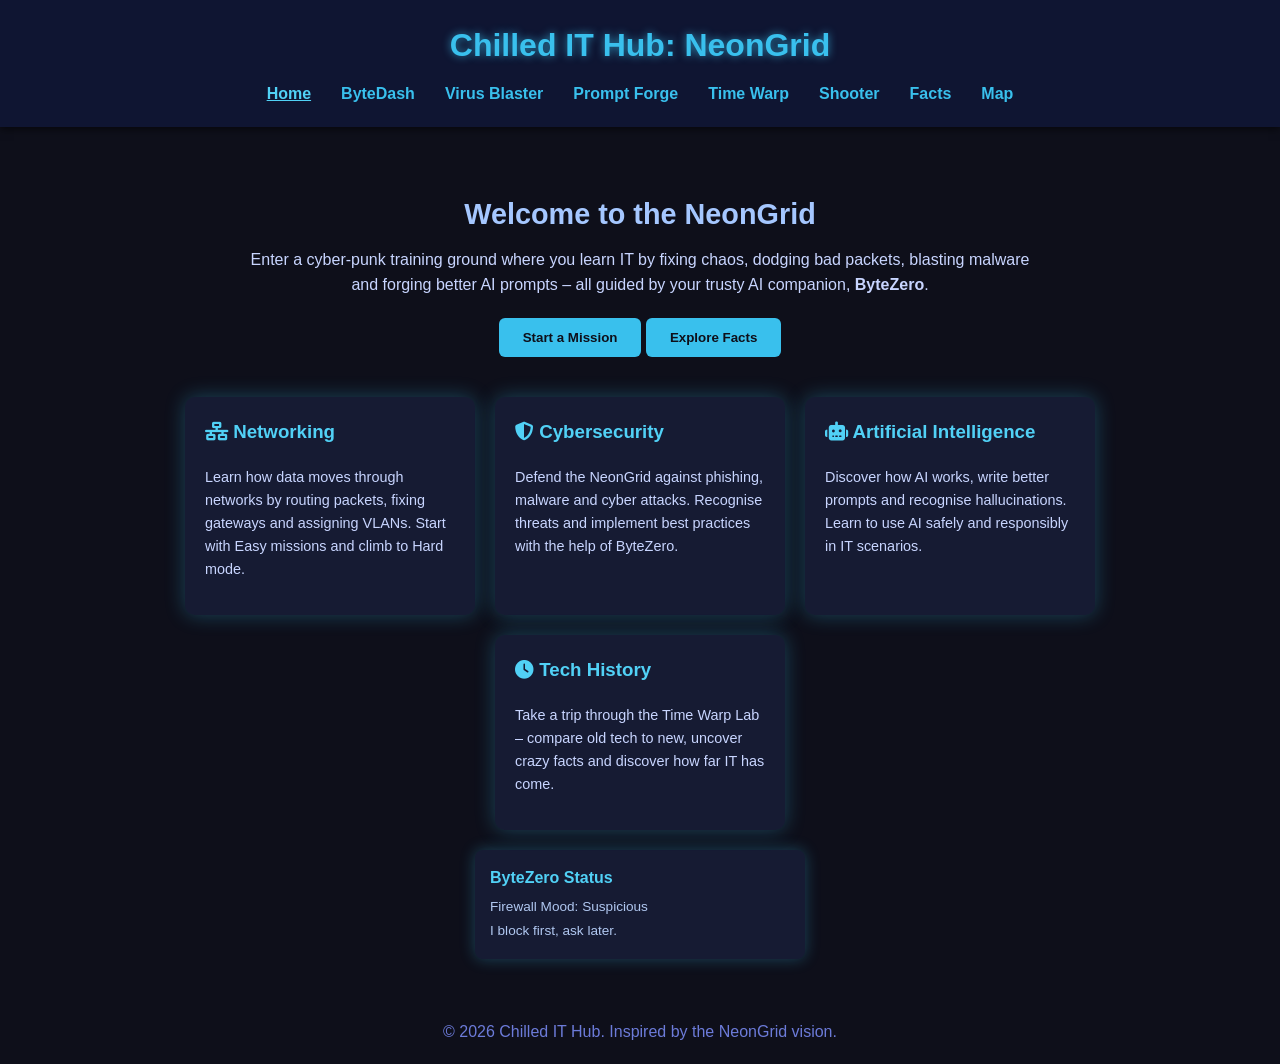
<file: index.html>
<!DOCTYPE html>
<html lang="en">
<head>
  <meta charset="UTF-8">
  <meta name="viewport" content="width=device-width, initial-scale=1.0">
  <title>Chilled IT Hub: NeonGrid</title>
  <link rel="stylesheet" href="style.css">
  <!-- Include FontAwesome for icons -->
  <link rel="stylesheet" href="https://cdnjs.cloudflare.com/ajax/libs/font-awesome/6.5.1/css/all.min.css" integrity="sha512-MdLcHh3DwcYtGJVzq4jQ+gNCRyqE+3Ioyv2j4cPRZDSdpvmn3E0EYf4pfkpiwvgxNK0jw3GD4Rs4cV69A76wXg==" crossorigin="anonymous" referrerpolicy="no-referrer" />
  <script defer src="js/main.js"></script>
  <script defer src="js/facts.js"></script>
</head>
<body>
  <header>
    <h1>Chilled IT Hub: NeonGrid</h1>
    <nav>
      <a href="index.html" class="active">Home</a>
      <a href="game.html">ByteDash</a>
      <a href="virus.html">Virus Blaster</a>
      <a href="prompt.html">Prompt Forge</a>
      <a href="hardware.html">Time Warp</a>
      <a href="shooter.html">Shooter</a>
      <a href="facts.html">Facts</a>
      <a href="map.html">Map</a>
    </nav>
  </header>
  <main>
    <section class="hero">
      <h2>Welcome to the NeonGrid</h2>
      <p>Enter a cyber‑punk training ground where you learn IT by fixing chaos, dodging bad packets, blasting malware and forging better AI prompts – all guided by your trusty AI companion, <strong>ByteZero</strong>.</p>
      <button class="button" onclick="location.href='game.html'">Start a Mission</button>
      <button class="button" onclick="location.href='facts.html'">Explore Facts</button>
    </section>

    <!-- Daily Byte Section: shows a random fact each day -->
    <div class="daily-byte" id="dailyByte" style="display:none;">
      <h4>Daily Byte</h4>
      <p id="dailyByteText">Loading daily knowledge…</p>
    </div>
    <section class="cards">
      <div class="card">
        <h3><i class="fa-solid fa-network-wired"></i> Networking</h3>
        <p>Learn how data moves through networks by routing packets, fixing gateways and assigning VLANs. Start with Easy missions and climb to Hard mode.</p>
      </div>
      <div class="card">
        <h3><i class="fa-solid fa-shield-halved"></i> Cybersecurity</h3>
        <p>Defend the NeonGrid against phishing, malware and cyber attacks. Recognise threats and implement best practices with the help of ByteZero.</p>
      </div>
      <div class="card">
        <h3><i class="fa-solid fa-robot"></i> Artificial Intelligence</h3>
        <p>Discover how AI works, write better prompts and recognise hallucinations. Learn to use AI safely and responsibly in IT scenarios.</p>
      </div>
      <div class="card">
        <h3><i class="fa-solid fa-clock"></i> Tech History</h3>
        <p>Take a trip through the Time Warp Lab – compare old tech to new, uncover crazy facts and discover how far IT has come.</p>
      </div>
    </section>
    <div class="status-panel" id="statusPanel">
      <h4>ByteZero Status</h4>
      <p id="statusMessage">Initialising…</p>
      <p id="statusHint"></p>
    </div>
  </main>
  <footer style="text-align:center; padding:20px; color:#6c7bd9;">
    &copy; 2026 Chilled IT Hub. Inspired by the NeonGrid vision.
  </footer>
</body>
</html>
</file>
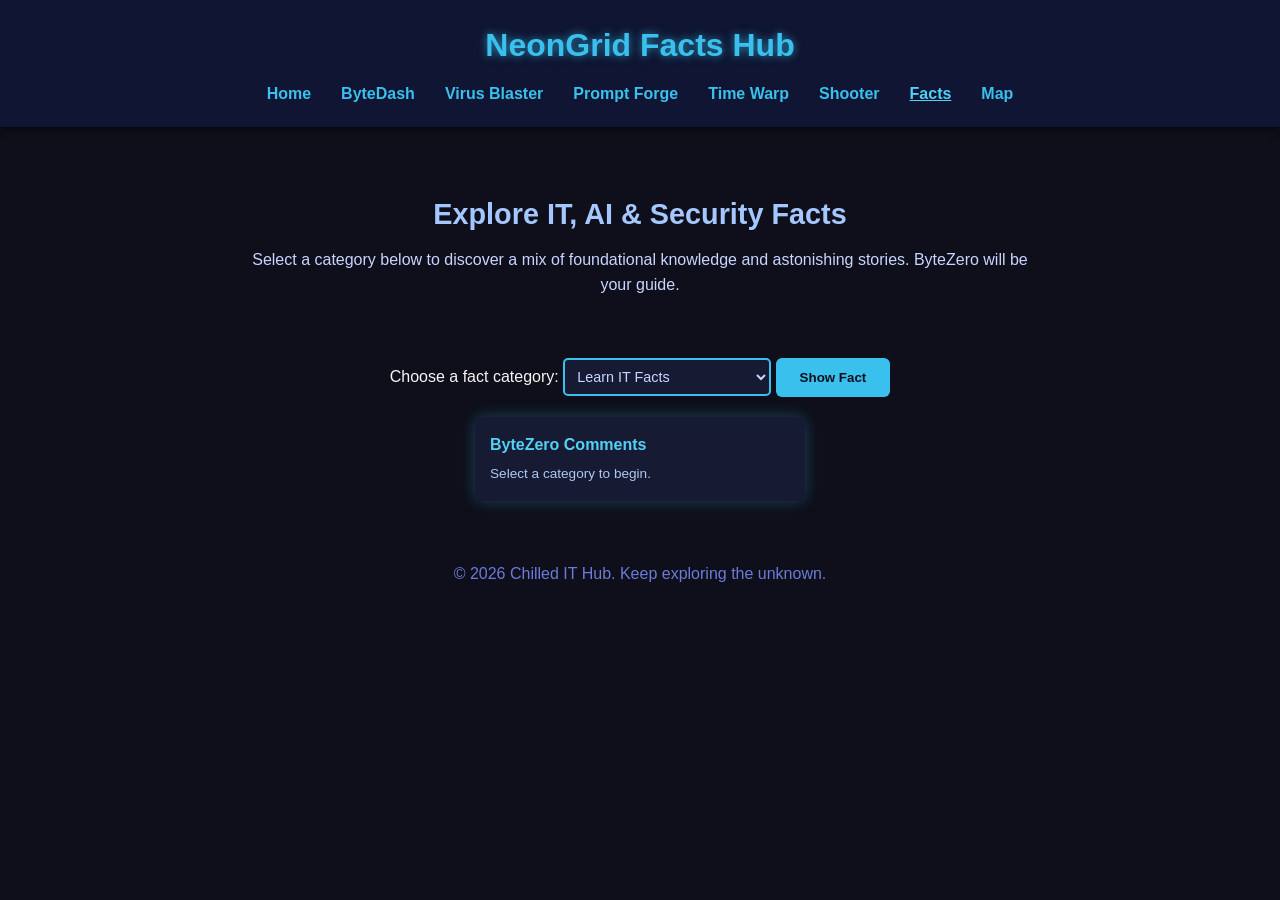
<file: facts.html>
<!DOCTYPE html>
<html lang="en">
<head>
  <meta charset="UTF-8">
  <meta name="viewport" content="width=device-width, initial-scale=1.0">
  <title>NeonGrid Facts Hub</title>
  <link rel="stylesheet" href="style.css">
  <link rel="stylesheet" href="https://cdnjs.cloudflare.com/ajax/libs/font-awesome/6.5.1/css/all.min.css" integrity="sha512-MdLcHh3DwcYtGJVzq4jQ+gNCRyqE+3Ioyv2j4cPRZDSdpvmn3E0EYf4pfkpiwvgxNK0jw3GD4Rs4cV69A76wXg==" crossorigin="anonymous" referrerpolicy="no-referrer" />
  <script defer src="js/facts.js"></script>
</head>
<body>
  <header>
    <h1>NeonGrid Facts Hub</h1>
    <nav>
      <a href="index.html">Home</a>
      <a href="game.html">ByteDash</a>
      <a href="virus.html">Virus Blaster</a>
      <a href="prompt.html">Prompt Forge</a>
      <a href="hardware.html">Time Warp</a>
      <a href="shooter.html">Shooter</a>
      <a href="facts.html" class="active">Facts</a>
      <a href="map.html">Map</a>
    </nav>
  </header>
  <main>
    <section class="hero">
      <h2>Explore IT, AI & Security Facts</h2>
      <p>Select a category below to discover a mix of foundational knowledge and astonishing stories. ByteZero will be your guide.</p>
    </section>
    <div class="dropdown-container">
      <label for="categorySelect">Choose a fact category:</label>
      <select id="categorySelect">
        <option value="itLearning">Learn IT Facts</option>
        <option value="itCrazy">Crazy IT Facts</option>
        <option value="aiLearning">Learn AI Facts</option>
        <option value="aiCrazy">Crazy AI Stories</option>
        <option value="cyberLearning">Learn Cybersecurity Facts</option>
        <option value="cyberIncidents">Famous Cyber Incidents</option>
      </select>
      <button class="button" id="newFactBtn">Show Fact</button>
    </div>
    <div class="facts-container" id="factsContainer">
      <!-- Facts will be inserted here by JS -->
    </div>
    <div class="status-panel" id="factStatusPanel">
      <h4>ByteZero Comments</h4>
      <p id="factStatus">Select a category to begin.</p>
    </div>
  </main>
  <footer style="text-align:center; padding:20px; color:#6c7bd9;">
    &copy; 2026 Chilled IT Hub. Keep exploring the unknown.
  </footer>
</body>
</html>
</file>
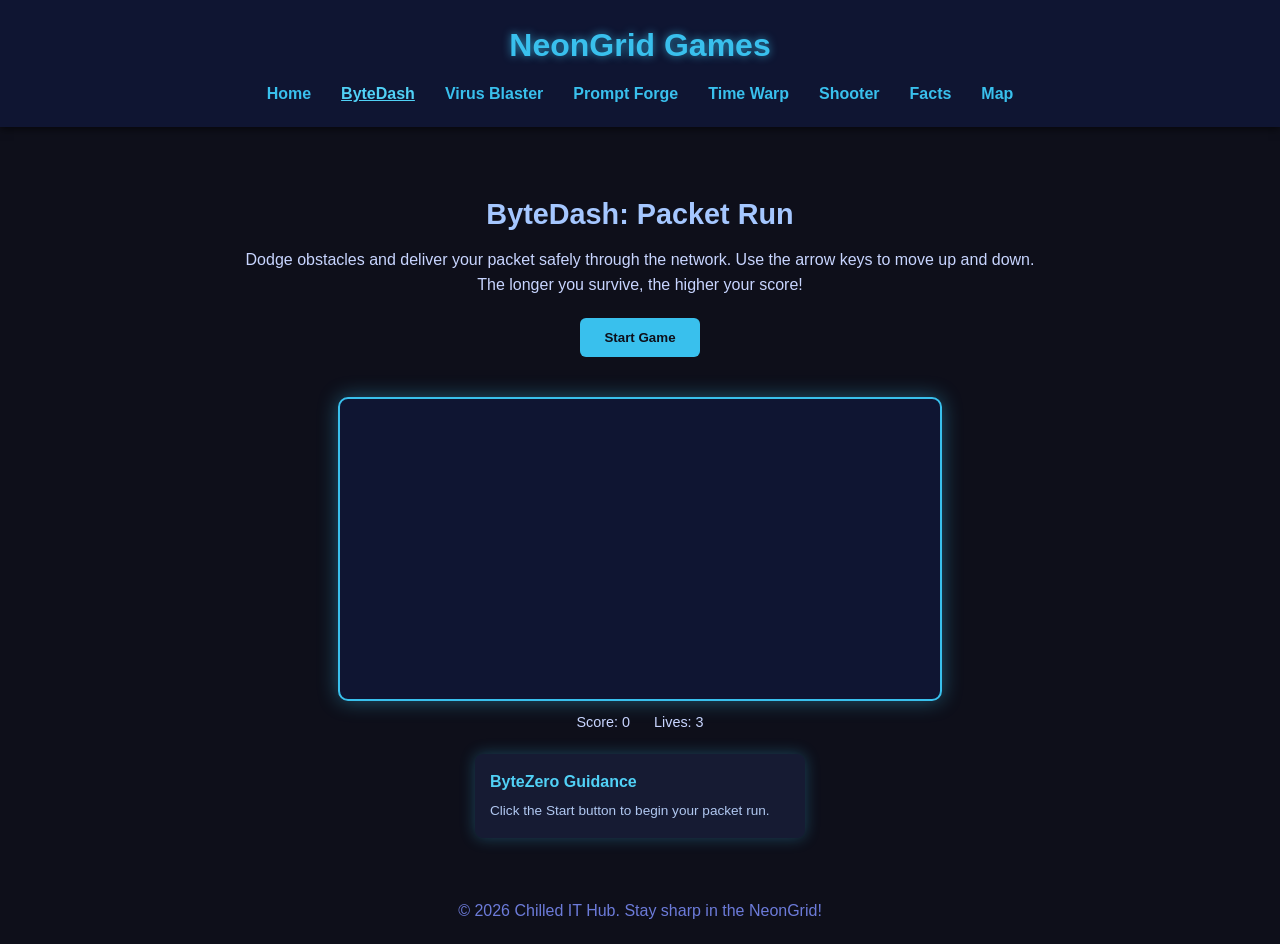
<file: game.html>
<!DOCTYPE html>
<html lang="en">
<head>
  <meta charset="UTF-8">
  <meta name="viewport" content="width=device-width, initial-scale=1.0">
  <title>NeonGrid Games</title>
  <link rel="stylesheet" href="style.css">
  <link rel="stylesheet" href="https://cdnjs.cloudflare.com/ajax/libs/font-awesome/6.5.1/css/all.min.css" integrity="sha512-MdLcHh3DwcYtGJVzq4jQ+gNCRyqE+3Ioyv2j4cPRZDSdpvmn3E0EYf4pfkpiwvgxNK0jw3GD4Rs4cV69A76wXg==" crossorigin="anonymous" referrerpolicy="no-referrer" />
  <script defer src="js/game.js"></script>
</head>
<body>
  <header>
    <h1>NeonGrid Games</h1>
    <nav>
      <a href="index.html">Home</a>
      <a href="game.html" class="active">ByteDash</a>
      <a href="virus.html">Virus Blaster</a>
      <a href="prompt.html">Prompt Forge</a>
      <a href="hardware.html">Time Warp</a>
      <a href="shooter.html">Shooter</a>
      <a href="facts.html">Facts</a>
      <a href="map.html">Map</a>
    </nav>
  </header>
  <main>
    <section class="hero">
      <h2>ByteDash: Packet Run</h2>
      <p>Dodge obstacles and deliver your packet safely through the network. Use the arrow keys to move up and down. The longer you survive, the higher your score!</p>
      <button class="button" id="startGameBtn">Start Game</button>
    </section>
    <div class="game-container">
      <canvas id="gameCanvas" width="600" height="300"></canvas>
      <div class="game-info">
        <span id="scoreDisplay">Score: 0</span>
        <span id="livesDisplay" style="margin-left:20px;">Lives: 3</span>
      </div>
    </div>
    <div class="status-panel" id="gameStatusPanel">
      <h4>ByteZero Guidance</h4>
      <p id="gameStatus">Click the Start button to begin your packet run.</p>
    </div>
  </main>
  <footer style="text-align:center; padding:20px; color:#6c7bd9;">
    &copy; 2026 Chilled IT Hub. Stay sharp in the NeonGrid!
  </footer>
</body>
</html>
</file>
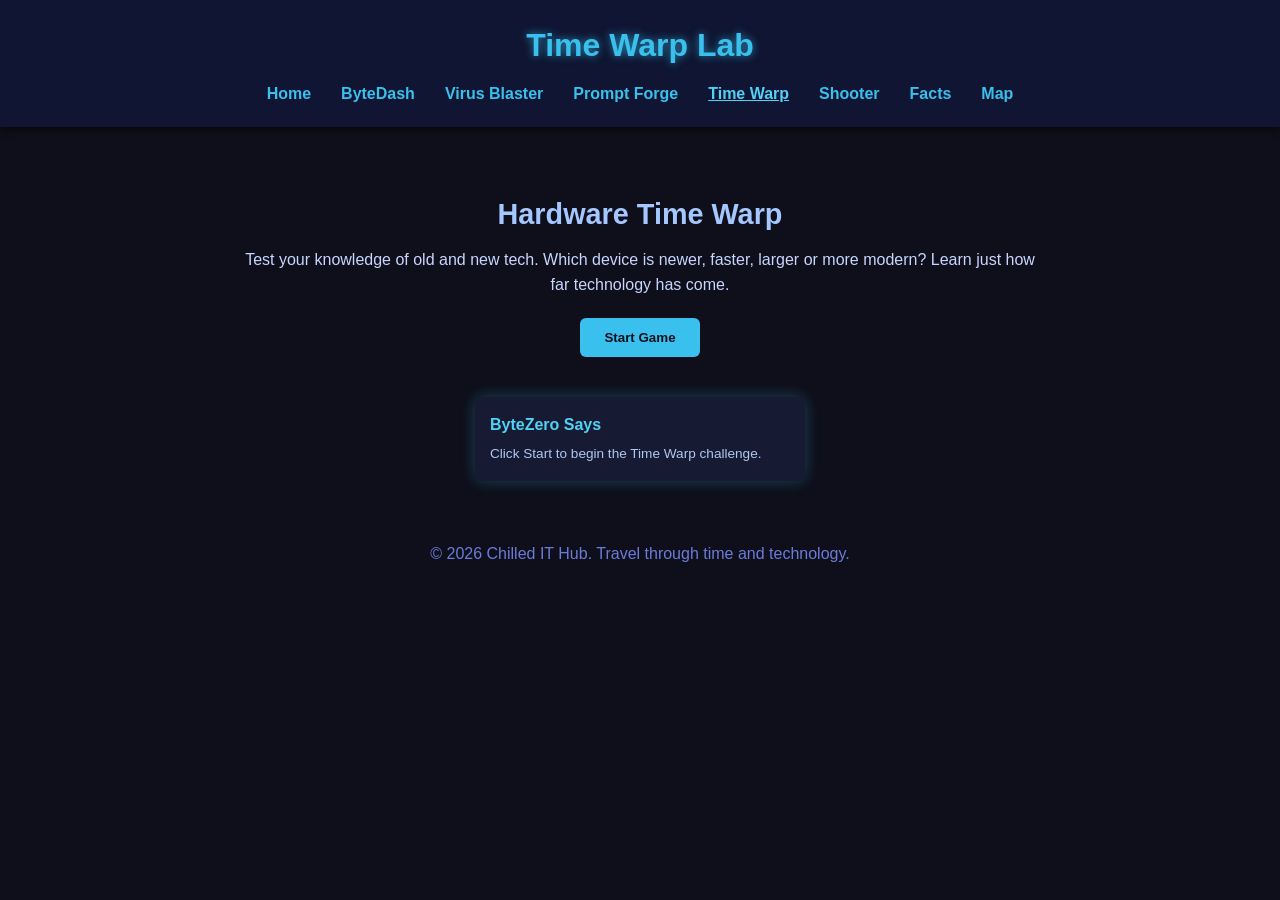
<file: hardware.html>
<!DOCTYPE html>
<html lang="en">
<head>
  <meta charset="UTF-8">
  <meta name="viewport" content="width=device-width, initial-scale=1.0">
  <title>Time Warp – NeonGrid</title>
  <link rel="stylesheet" href="style.css">
  <link rel="stylesheet" href="https://cdnjs.cloudflare.com/ajax/libs/font-awesome/6.5.1/css/all.min.css" integrity="sha512-MdLcHh3DwcYtGJVzq4jQ+gNCRyqE+3Ioyv2j4cPRZDSdpvmn3E0EYf4pfkpiwvgxNK0jw3GD4Rs4cV69A76wXg==" crossorigin="anonymous" referrerpolicy="no-referrer" />
</head>
<body>
  <header>
    <h1>Time Warp Lab</h1>
    <nav>
      <a href="index.html">Home</a>
      <a href="game.html">ByteDash</a>
      <a href="virus.html">Virus Blaster</a>
      <a href="prompt.html">Prompt Forge</a>
      <a href="hardware.html" class="active">Time Warp</a>
      <a href="shooter.html">Shooter</a>
      <a href="facts.html">Facts</a>
      <a href="map.html">Map</a>
    </nav>
  </header>
  <main>
    <section class="hero">
      <h2>Hardware Time Warp</h2>
      <p>Test your knowledge of old and new tech. Which device is newer, faster, larger or more modern? Learn just how far technology has come.</p>
      <button class="button" id="startHardwareGame">Start Game</button>
    </section>
    <div class="game-container" id="hardware-container" style="display:none;">
      <h3 id="hardware-question">Question</h3>
      <div id="hardware-options">
        <!-- Options inserted here -->
      </div>
      <div class="game-info">
        <span id="hardware-score">Score: 0</span>
        <span id="hardware-index" style="margin-left:20px;">Question 1</span>
      </div>
    </div>
    <div class="status-panel" id="hardware-status-panel">
      <h4>ByteZero Says</h4>
      <p id="hardware-status">Click Start to begin the Time Warp challenge.</p>
    </div>
  </main>
  <footer style="text-align:center; padding:20px; color:#6c7bd9;">
    &copy; 2026 Chilled IT Hub. Travel through time and technology.
  </footer>
  <script src="js/hardware.js"></script>
</body>
</html>
</file>
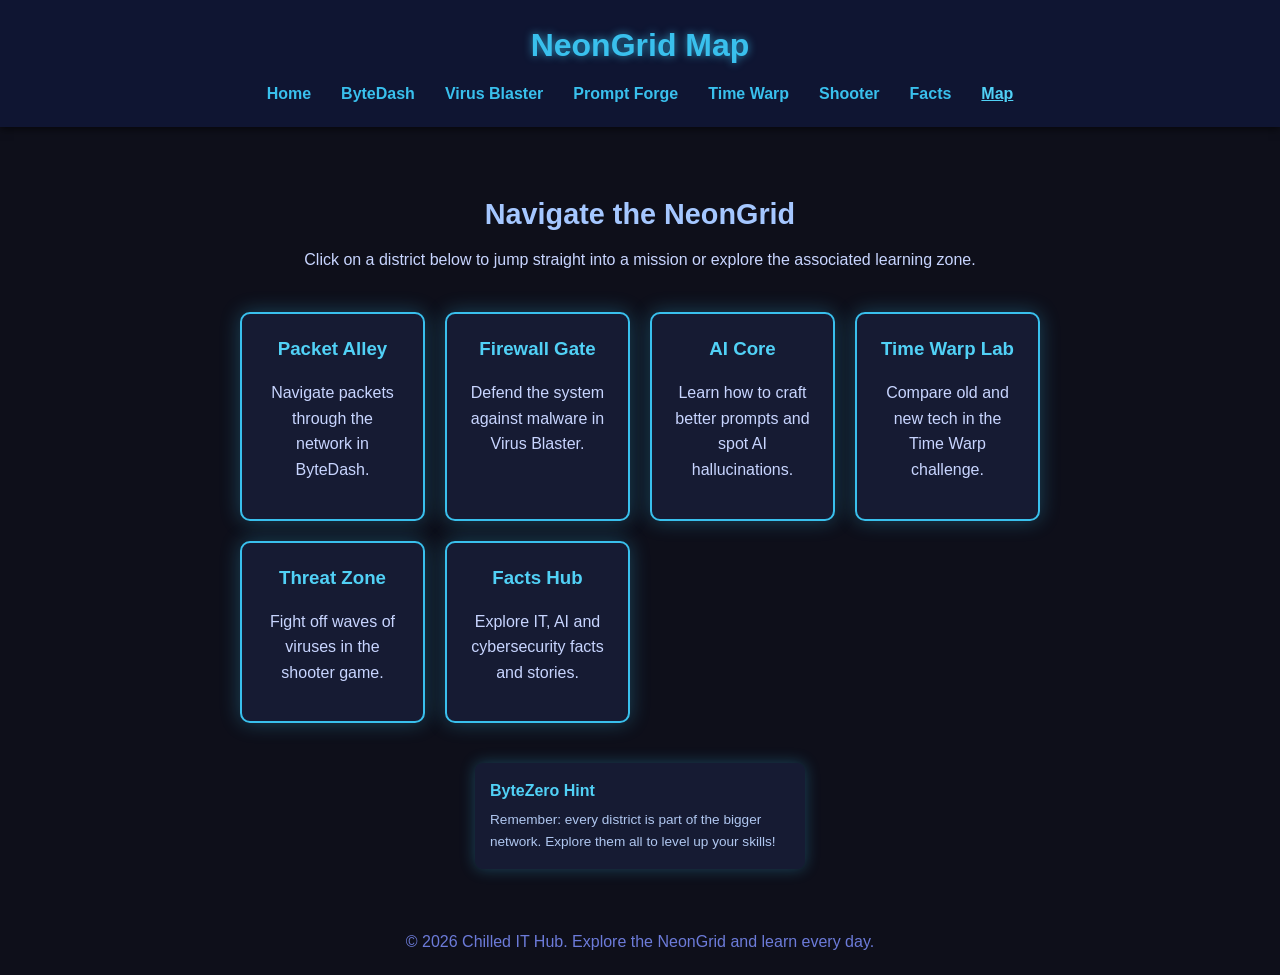
<file: map.html>
<!DOCTYPE html>
<html lang="en">
<head>
  <meta charset="UTF-8">
  <meta name="viewport" content="width=device-width, initial-scale=1.0">
  <title>NeonGrid Map</title>
  <link rel="stylesheet" href="style.css">
  <link rel="stylesheet" href="https://cdnjs.cloudflare.com/ajax/libs/font-awesome/6.5.1/css/all.min.css" integrity="sha512-MdLcHh3DwcYtGJVzq4jQ+gNCRyqE+3Ioyv2j4cPRZDSdpvmn3E0EYf4pfkpiwvgxNK0jw3GD4Rs4cV69A76wXg==" crossorigin="anonymous" referrerpolicy="no-referrer" />
</head>
<body>
  <header>
    <h1>NeonGrid Map</h1>
    <nav>
      <a href="index.html">Home</a>
      <a href="game.html">ByteDash</a>
      <a href="virus.html">Virus Blaster</a>
      <a href="prompt.html">Prompt Forge</a>
      <a href="hardware.html">Time Warp</a>
      <a href="shooter.html">Shooter</a>
      <a href="facts.html">Facts</a>
      <a href="map.html" class="active">Map</a>
    </nav>
  </header>
  <main>
    <section class="hero">
      <h2>Navigate the NeonGrid</h2>
      <p>Click on a district below to jump straight into a mission or explore the associated learning zone.</p>
    </section>
    <div class="map-grid">
      <a href="game.html" class="map-tile">
        <h3>Packet Alley</h3>
        <p>Navigate packets through the network in ByteDash.</p>
      </a>
      <a href="virus.html" class="map-tile">
        <h3>Firewall Gate</h3>
        <p>Defend the system against malware in Virus Blaster.</p>
      </a>
      <a href="prompt.html" class="map-tile">
        <h3>AI Core</h3>
        <p>Learn how to craft better prompts and spot AI hallucinations.</p>
      </a>
      <a href="hardware.html" class="map-tile">
        <h3>Time Warp Lab</h3>
        <p>Compare old and new tech in the Time Warp challenge.</p>
      </a>
      <a href="shooter.html" class="map-tile">
        <h3>Threat Zone</h3>
        <p>Fight off waves of viruses in the shooter game.</p>
      </a>
      <a href="facts.html" class="map-tile">
        <h3>Facts Hub</h3>
        <p>Explore IT, AI and cybersecurity facts and stories.</p>
      </a>
    </div>
    <div class="status-panel">
      <h4>ByteZero Hint</h4>
      <p>Remember: every district is part of the bigger network. Explore them all to level up your skills!</p>
    </div>
  </main>
  <footer style="text-align:center; padding:20px; color:#6c7bd9;">
    &copy; 2026 Chilled IT Hub. Explore the NeonGrid and learn every day.
  </footer>
</body>
</html>
</file>
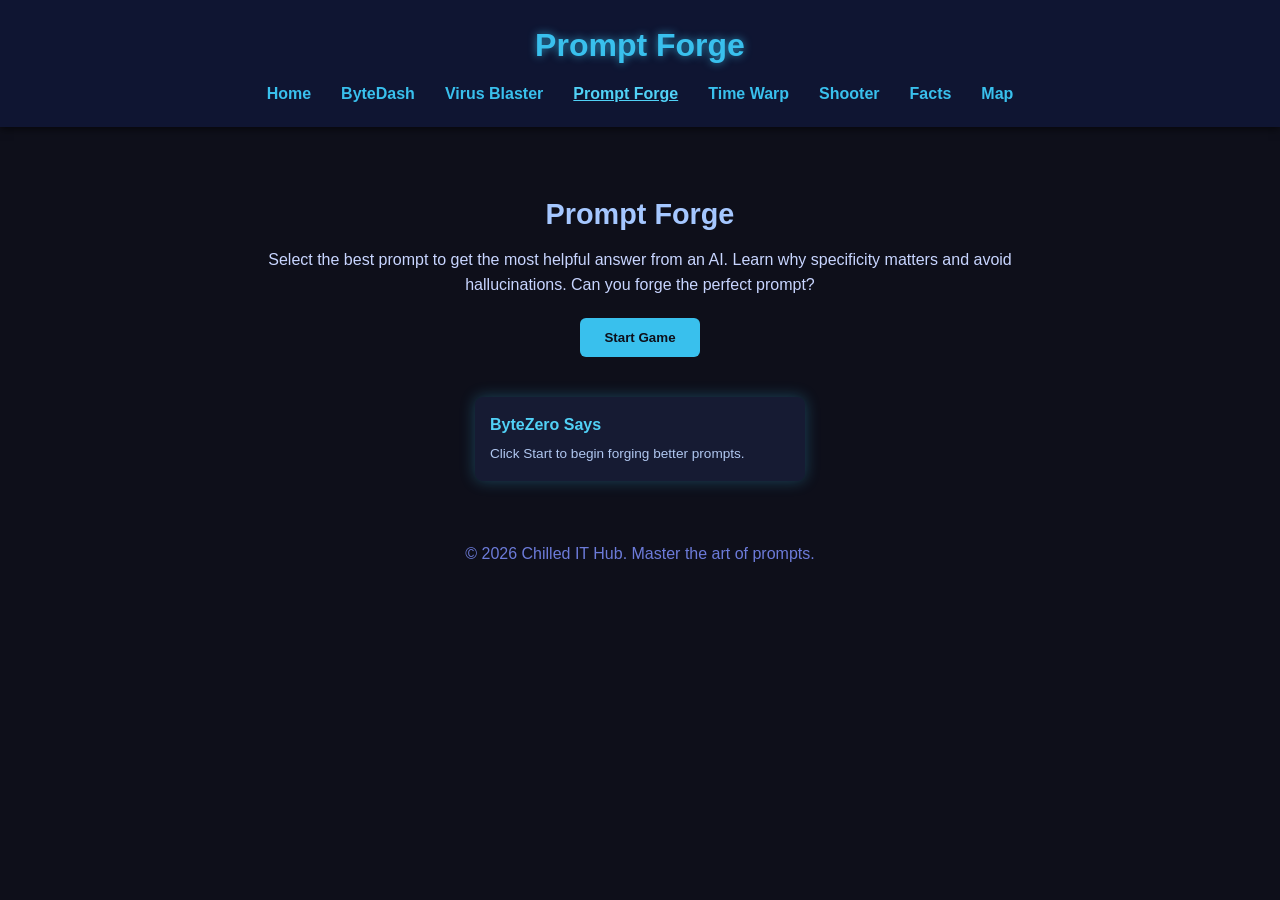
<file: prompt.html>
<!DOCTYPE html>
<html lang="en">
<head>
  <meta charset="UTF-8">
  <meta name="viewport" content="width=device-width, initial-scale=1.0">
  <title>Prompt Forge – NeonGrid</title>
  <link rel="stylesheet" href="style.css">
  <link rel="stylesheet" href="https://cdnjs.cloudflare.com/ajax/libs/font-awesome/6.5.1/css/all.min.css" integrity="sha512-MdLcHh3DwcYtGJVzq4jQ+gNCRyqE+3Ioyv2j4cPRZDSdpvmn3E0EYf4pfkpiwvgxNK0jw3GD4Rs4cV69A76wXg==" crossorigin="anonymous" referrerpolicy="no-referrer" />
</head>
<body>
  <header>
    <h1>Prompt Forge</h1>
    <nav>
      <a href="index.html">Home</a>
      <a href="game.html">ByteDash</a>
      <a href="virus.html">Virus Blaster</a>
      <a href="prompt.html" class="active">Prompt Forge</a>
      <a href="hardware.html">Time Warp</a>
      <a href="shooter.html">Shooter</a>
      <a href="facts.html">Facts</a>
      <a href="map.html">Map</a>
    </nav>
  </header>
  <main>
    <section class="hero">
      <h2>Prompt Forge</h2>
      <p>Select the best prompt to get the most helpful answer from an AI. Learn why specificity matters and avoid hallucinations. Can you forge the perfect prompt?</p>
      <button class="button" id="startPromptGame">Start Game</button>
    </section>
    <div class="game-container" id="prompt-container" style="display:none;">
      <h3 id="prompt-question">Question</h3>
      <div id="prompt-options">
        <!-- Options will be inserted here -->
      </div>
      <div class="game-info">
        <span id="prompt-score">Score: 0</span>
        <span id="prompt-index" style="margin-left:20px;">Question 1</span>
      </div>
    </div>
    <div class="status-panel" id="prompt-status-panel">
      <h4>ByteZero Says</h4>
      <p id="prompt-status">Click Start to begin forging better prompts.</p>
    </div>
  </main>
  <footer style="text-align:center; padding:20px; color:#6c7bd9;">
    &copy; 2026 Chilled IT Hub. Master the art of prompts.
  </footer>
  <script src="js/prompt.js"></script>
</body>
</html>
</file>
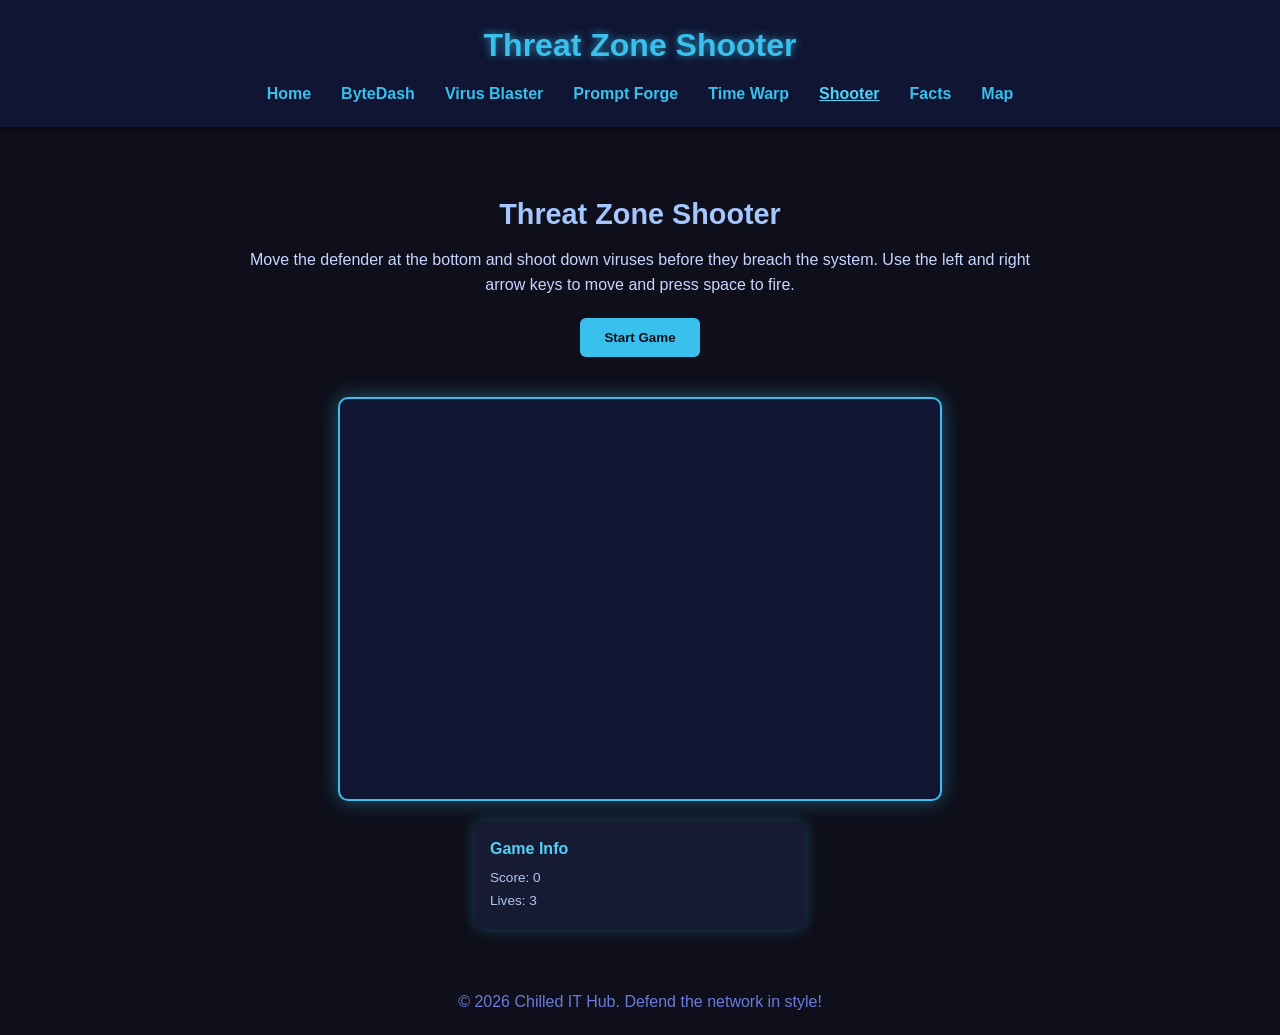
<file: shooter.html>
<!DOCTYPE html>
<html lang="en">
<head>
  <meta charset="UTF-8">
  <meta name="viewport" content="width=device-width, initial-scale=1.0">
  <title>Shooter Game – NeonGrid</title>
  <link rel="stylesheet" href="style.css">
  <link rel="stylesheet" href="https://cdnjs.cloudflare.com/ajax/libs/font-awesome/6.5.1/css/all.min.css" integrity="sha512-MdLcHh3DwcYtGJVzq4jQ+gNCRyqE+3Ioyv2j4cPRZDSdpvmn3E0EYf4pfkpiwvgxNK0jw3GD4Rs4cV69A76wXg==" crossorigin="anonymous" referrerpolicy="no-referrer" />
</head>
<body>
  <header>
    <h1>Threat Zone Shooter</h1>
    <nav>
      <a href="index.html">Home</a>
      <a href="game.html">ByteDash</a>
      <a href="virus.html">Virus Blaster</a>
      <a href="prompt.html">Prompt Forge</a>
      <a href="hardware.html">Time Warp</a>
      <a href="shooter.html" class="active">Shooter</a>
      <a href="facts.html">Facts</a>
      <a href="map.html">Map</a>
    </nav>
  </header>
  <main>
    <section class="hero">
      <h2>Threat Zone Shooter</h2>
      <p>Move the defender at the bottom and shoot down viruses before they breach the system. Use the left and right arrow keys to move and press space to fire.</p>
      <button class="button" id="startShooterGame">Start Game</button>
    </section>
    <div class="shooter-container" id="shooter-container">
      <!-- Player, bullets and enemies will be created here via JS -->
    </div>
    <div class="status-panel">
      <h4>Game Info</h4>
      <p id="shooter-score">Score: 0</p>
      <p id="shooter-lives">Lives: 3</p>
    </div>
  </main>
  <footer style="text-align:center; padding:20px; color:#6c7bd9;">
    &copy; 2026 Chilled IT Hub. Defend the network in style!
  </footer>
  <script src="js/shooter.js"></script>
</body>
</html>
</file>
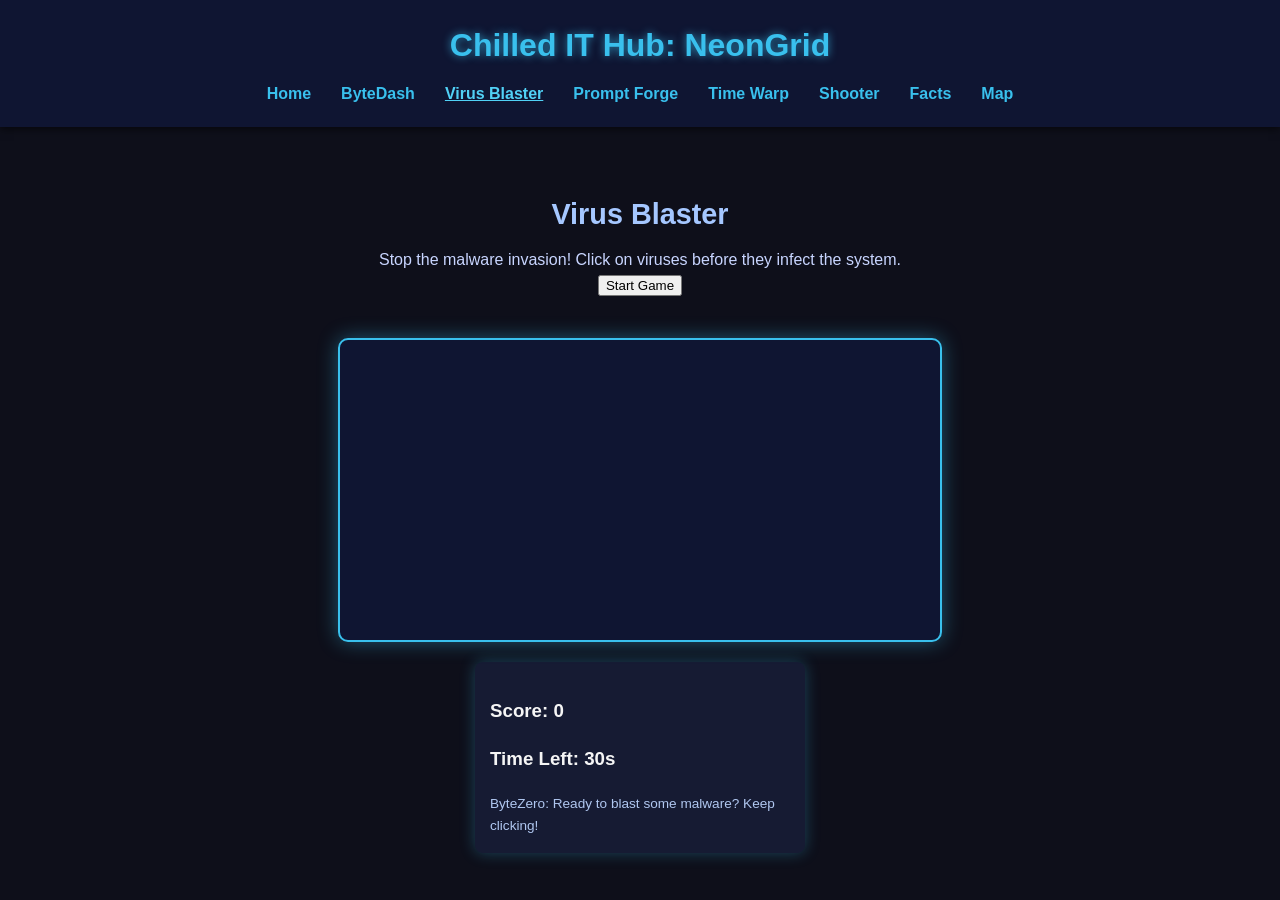
<file: virus.html>
<!DOCTYPE html>
<html lang="en">
<head>
    <meta charset="UTF-8">
    <meta name="viewport" content="width=device-width, initial-scale=1.0">
    <title>Virus Blaster – NeonGrid</title>
    <link rel="stylesheet" href="style.css">
    <link rel="stylesheet" href="https://cdnjs.cloudflare.com/ajax/libs/font-awesome/6.4.2/css/all.min.css">
</head>
<body>
    <header>
        <h1 class="logo">Chilled IT Hub: <span class="highlight">NeonGrid</span></h1>
        <nav>
            <a href="index.html">Home</a>
            <a href="game.html">ByteDash</a>
            <a href="virus.html" class="active">Virus Blaster</a>
            <a href="prompt.html">Prompt Forge</a>
            <a href="hardware.html">Time Warp</a>
            <a href="shooter.html">Shooter</a>
            <a href="facts.html">Facts</a>
            <a href="map.html">Map</a>
        </nav>
    </header>
    <main>
        <section class="hero">
            <h2>Virus Blaster</h2>
            <p>Stop the malware invasion! Click on viruses before they infect the system.</p>
            <button id="startVirusGame" class="btn-primary">Start Game</button>
        </section>
        <section class="game-container" id="virus-game-container">
            <!-- viruses will be spawned here -->
        </section>
        <section class="status-panel" id="virus-status-panel">
            <h3>Score: <span id="virus-score">0</span></h3>
            <h3>Time Left: <span id="virus-time">30</span>s</h3>
            <p id="virus-bytezero">ByteZero: Ready to blast some malware? Keep clicking!</p>
        </section>
    </main>
    <script src="js/virus.js"></script>
</body>
</html>
</file>
<file: style.css>
/*
  Chilled IT Hub: NeonGrid
  Global styles for a dark, cyber‑punk look with neon accents.
  Feel free to tweak the colours to suit your tastes.
*/

body {
  margin: 0;
  padding: 0;
  font-family: Arial, sans-serif;
  background-color: #0e0f1a;
  color: #f5f5f5;
  line-height: 1.6;
}

header {
  background-color: #0f1532;
  padding: 20px;
  text-align: center;
  box-shadow: 0 2px 8px rgba(0, 0, 0, 0.6);
}

header h1 {
  margin: 0;
  font-size: 2rem;
  color: #39c0ed;
  text-shadow: 0 0 8px rgba(57, 192, 237, 0.7);
}

nav {
  display: flex;
  justify-content: center;
  gap: 30px;
  margin-top: 10px;
}

nav a {
  color: #39c0ed;
  text-decoration: none;
  font-weight: bold;
  transition: color 0.2s;
}

nav a:hover {
  color: #51d1f6;
  text-shadow: 0 0 5px #51d1f6;
}

/* Styles for active navigation links */
nav a.active {
  text-decoration: underline;
  color: #51d1f6;
}

main {
  padding: 40px 20px;
  max-width: 1000px;
  margin: auto;
}

.hero {
  text-align: center;
  margin-bottom: 40px;
}

.hero h2 {
  font-size: 1.8rem;
  margin-bottom: 10px;
  color: #a5c7ff;
}

.hero p {
  max-width: 800px;
  margin: auto;
  color: #c8d5ff;
}

.button {
  display: inline-block;
  margin-top: 20px;
  padding: 12px 24px;
  background-color: #39c0ed;
  color: #0e0f1a;
  border: none;
  border-radius: 6px;
  font-weight: bold;
  cursor: pointer;
  transition: background-color 0.2s, box-shadow 0.2s;
}

.button:hover {
  background-color: #51d1f6;
  box-shadow: 0 0 10px #51d1f6;
}

.cards {
  display: flex;
  flex-wrap: wrap;
  gap: 20px;
  justify-content: center;
}

/* Grid styles for NeonGrid map */
.map-grid {
  display: grid;
  grid-template-columns: repeat(auto-fit, minmax(150px, 1fr));
  gap: 20px;
  margin: 40px auto;
  max-width: 800px;
}

.map-tile {
  background-color: #161b33;
  border: 2px solid #39c0ed;
  border-radius: 10px;
  padding: 20px;
  text-align: center;
  box-shadow: 0 0 20px rgba(57, 192, 237, 0.3);
  transition: transform 0.2s, box-shadow 0.2s;
  color: #c8d5ff;
  text-decoration: none;
}

.map-tile:hover {
  transform: translateY(-5px);
  box-shadow: 0 0 30px rgba(81, 209, 246, 0.6);
}

.map-tile h3 {
  margin: 0 0 10px;
  color: #51d1f6;
}

/* Styles for Daily Byte section */
.daily-byte {
  background-color: #161b33;
  padding: 15px;
  margin-top: 20px;
  border-radius: 8px;
  box-shadow: 0 0 15px rgba(57, 192, 237, 0.3);
  color: #c8d5ff;
  max-width: 600px;
  margin-left: auto;
  margin-right: auto;
}

.daily-byte h4 {
  margin-top: 0;
  color: #51d1f6;
}

/* Modal overlay for game end */
.modal-overlay {
  position: fixed;
  top: 0;
  left: 0;
  width: 100%;
  height: 100%;
  background-color: rgba(14, 15, 26, 0.95);
  display: flex;
  align-items: center;
  justify-content: center;
  color: #f5f5f5;
  z-index: 1000;
  padding: 20px;
  text-align: center;
}

.modal-content {
  background-color: #0f1532;
  border: 2px solid #39c0ed;
  border-radius: 10px;
  padding: 20px;
  box-shadow: 0 0 20px rgba(57, 192, 237, 0.4);
  max-width: 500px;
}

.modal-content h3 {
  margin-top: 0;
  color: #51d1f6;
}

.modal-content p {
  color: #c8d5ff;
  margin: 10px 0;
}

.modal-content button {
  margin-top: 20px;
  padding: 10px 20px;
  background-color: #39c0ed;
  border: none;
  border-radius: 6px;
  font-weight: bold;
  cursor: pointer;
  color: #0e0f1a;
  transition: background-color 0.2s, box-shadow 0.2s;
}

.modal-content button:hover {
  background-color: #51d1f6;
  box-shadow: 0 0 10px #51d1f6;
}

/* Shooter game styles */
.shooter-container {
  position: relative;
  width: 600px;
  height: 400px;
  margin: 20px auto;
  background-color: #0f1532;
  border: 2px solid #39c0ed;
  border-radius: 10px;
  box-shadow: 0 0 20px rgba(57, 192, 237, 0.4);
  overflow: hidden;
}

.shooter-player {
  position: absolute;
  width: 40px;
  height: 40px;
  bottom: 10px;
  left: 280px;
  background-color: #39c0ed;
  border-radius: 50%;
  box-shadow: 0 0 10px #39c0ed;
}

.bullet {
  position: absolute;
  width: 5px;
  height: 10px;
  background-color: #f5f5f5;
  box-shadow: 0 0 5px #f5f5f5;
}

.enemy {
  position: absolute;
  width: 30px;
  height: 30px;
  background-color: #ff4d4d;
  border-radius: 50%;
  box-shadow: 0 0 10px #ff4d4d;
}

.card {
  background-color: #161b33;
  padding: 20px;
  border-radius: 10px;
  width: 250px;
  box-shadow: 0 0 20px rgba(57, 192, 237, 0.3);
  transition: transform 0.2s, box-shadow 0.2s;
}

.card:hover {
  transform: translateY(-5px);
  box-shadow: 0 0 30px rgba(81, 209, 246, 0.6);
}

.card h3 {
  margin-top: 0;
  color: #51d1f6;
}

.card p {
  color: #c8d5ff;
  font-size: 0.9rem;
}

.status-panel {
  background-color: #161b33;
  padding: 15px;
  border-radius: 8px;
  margin-top: 20px;
  max-width: 300px;
  margin-left: auto;
  margin-right: auto;
  box-shadow: 0 0 15px rgba(57, 192, 237, 0.3);
}

.status-panel h4 {
  margin: 0 0 5px;
  color: #51d1f6;
}

.status-panel p {
  margin: 2px 0;
  font-size: 0.85rem;
  color: #b0c7f0;
}

/* Canvas styles for the game */
.game-container {
  display: flex;
  flex-direction: column;
  align-items: center;
  margin-top: 30px;
}

/* Virus game container */
#virus-game-container {
  position: relative;
  width: 600px;
  height: 300px;
  margin: 20px auto;
  background-color: #0f1532;
  border: 2px solid #39c0ed;
  border-radius: 10px;
  box-shadow: 0 0 20px rgba(57, 192, 237, 0.4);
  overflow: hidden;
}

/* Virus element styling */
.virus {
  position: absolute;
  border-radius: 50%;
  cursor: pointer;
  transition: transform 0.1s ease;
}
.virus:hover {
  transform: scale(1.1);
}

canvas {
  background-color: #0f1532;
  border: 2px solid #39c0ed;
  border-radius: 10px;
  box-shadow: 0 0 20px rgba(57, 192, 237, 0.4);
}

.game-info {
  margin-top: 10px;
  color: #c8d5ff;
  font-size: 0.9rem;
}

.facts-container {
  max-width: 800px;
  margin: auto;
}

.facts-container h2 {
  text-align: center;
  color: #51d1f6;
}

.fact {
  background-color: #161b33;
  padding: 15px;
  margin-bottom: 15px;
  border-radius: 8px;
  box-shadow: 0 0 10px rgba(57, 192, 237, 0.2);
}

.fact h4 {
  margin: 0 0 5px;
  color: #51d1f6;
}

.fact p {
  margin: 2px 0;
  color: #b0c7f0;
}

.dropdown-container {
  text-align: center;
  margin-bottom: 20px;
}

.dropdown-container select {
  background-color: #161b33;
  color: #c8d5ff;
  border: 2px solid #39c0ed;
  padding: 8px;
  border-radius: 5px;
  font-size: 0.9rem;
}
</file>
